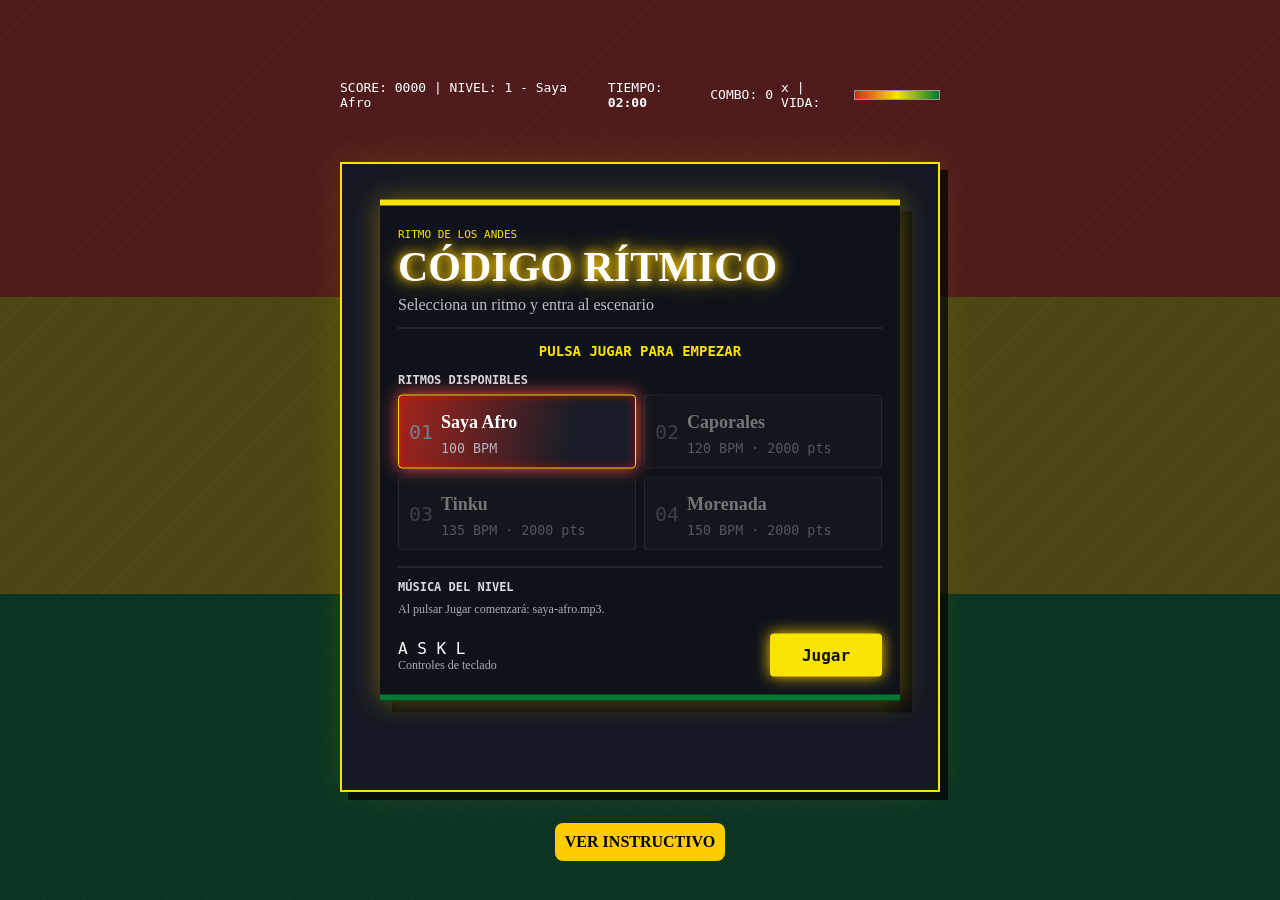
<file: index.html>
<!DOCTYPE html>
<html lang="es">
<head>
  <meta charset="UTF-8">
  <meta name="viewport" content="width=device-width, initial-scale=1.0">
  <title>Código Rítmico - Bolivia</title>
  <link rel="stylesheet" href="css/estilos.css">
</head>
<body>
  <div class="fondo-bolivia"></div>

  <div id="hud">
    <div>SCORE: <span id="score">0000</span> | NIVEL: <span id="nivelActual">1</span> - <span id="nombreNivel">Saya Afro</span></div>
    <div><span>TIEMPO: <strong id="tiempo">02:00</strong></span> COMBO: <span id="combo">0</span>x | VIDA: <div class="barra"><div id="vida"></div></div></div>
  </div>

  <main class="juego">
    <canvas id="canvas" width="600" height="700" aria-label="Tablero de ritmo"></canvas>

    <div id="controles-movil" class="controles-movil" aria-label="Controles táctiles">
      <button class="btn-movil rojo" data-tecla="a" aria-label="Tocar carril A">A</button>
      <button class="btn-movil amarillo" data-tecla="s" aria-label="Tocar carril S">S</button>
      <button class="btn-movil verde" data-tecla="k" aria-label="Tocar carril K">K</button>
      <button class="btn-movil azul" data-tecla="l" aria-label="Tocar carril L">L</button>
    </div>
  </main>

  <section id="menu" class="menu" aria-labelledby="titulo-juego">
    <div class="menu-cabecera">
      <span class="marca">RITMO DE LOS ANDES</span>
      <h1 id="titulo-juego">CÓDIGO RÍTMICO</h1>
      <p class="sub">Selecciona un ritmo y entra al escenario</p>
    </div>

    <div id="mensajeCentro" class="mensaje-centro" aria-live="polite">PULSA JUGAR PARA EMPEZAR</div>

    <div class="panel-menu">
      <h2>Ritmos disponibles</h2>
      <div class="niveles">
        <button class="nivel-btn activo" data-nivel="0"><span>01</span><strong>Saya Afro</strong><small>100 BPM</small></button>
        <button class="nivel-btn" data-nivel="1"><span>02</span><strong>Caporales</strong><small>120 BPM</small></button>
        <button class="nivel-btn" data-nivel="2"><span>03</span><strong>Tinku</strong><small>135 BPM</small></button>
        <button class="nivel-btn" data-nivel="3"><span>04</span><strong>Morenada</strong><small>150 BPM</small></button>
      </div>
    </div>

    <div class="panel-musica">
      <h2>Música del nivel</h2>
      <p id="musicStatus" role="status" aria-live="polite">La música comenzará al pulsar Jugar.</p>
    </div>

    <div class="menu-pie">
      <p><span>A S K L</span> Controles de teclado</p>
      <button id="btnJugar" class="btn-jugar">Jugar</button>
    </div>
  </section>
  <a href="instructivo.html" style="color: white; background: #ffcc00; color: black; padding: 10px; border-radius: 8px; text-decoration: none; font-weight: bold;">VER INSTRUCTIVO</a>
  <script src="js/Datos.js"></script>
</body>
</html>
</file>
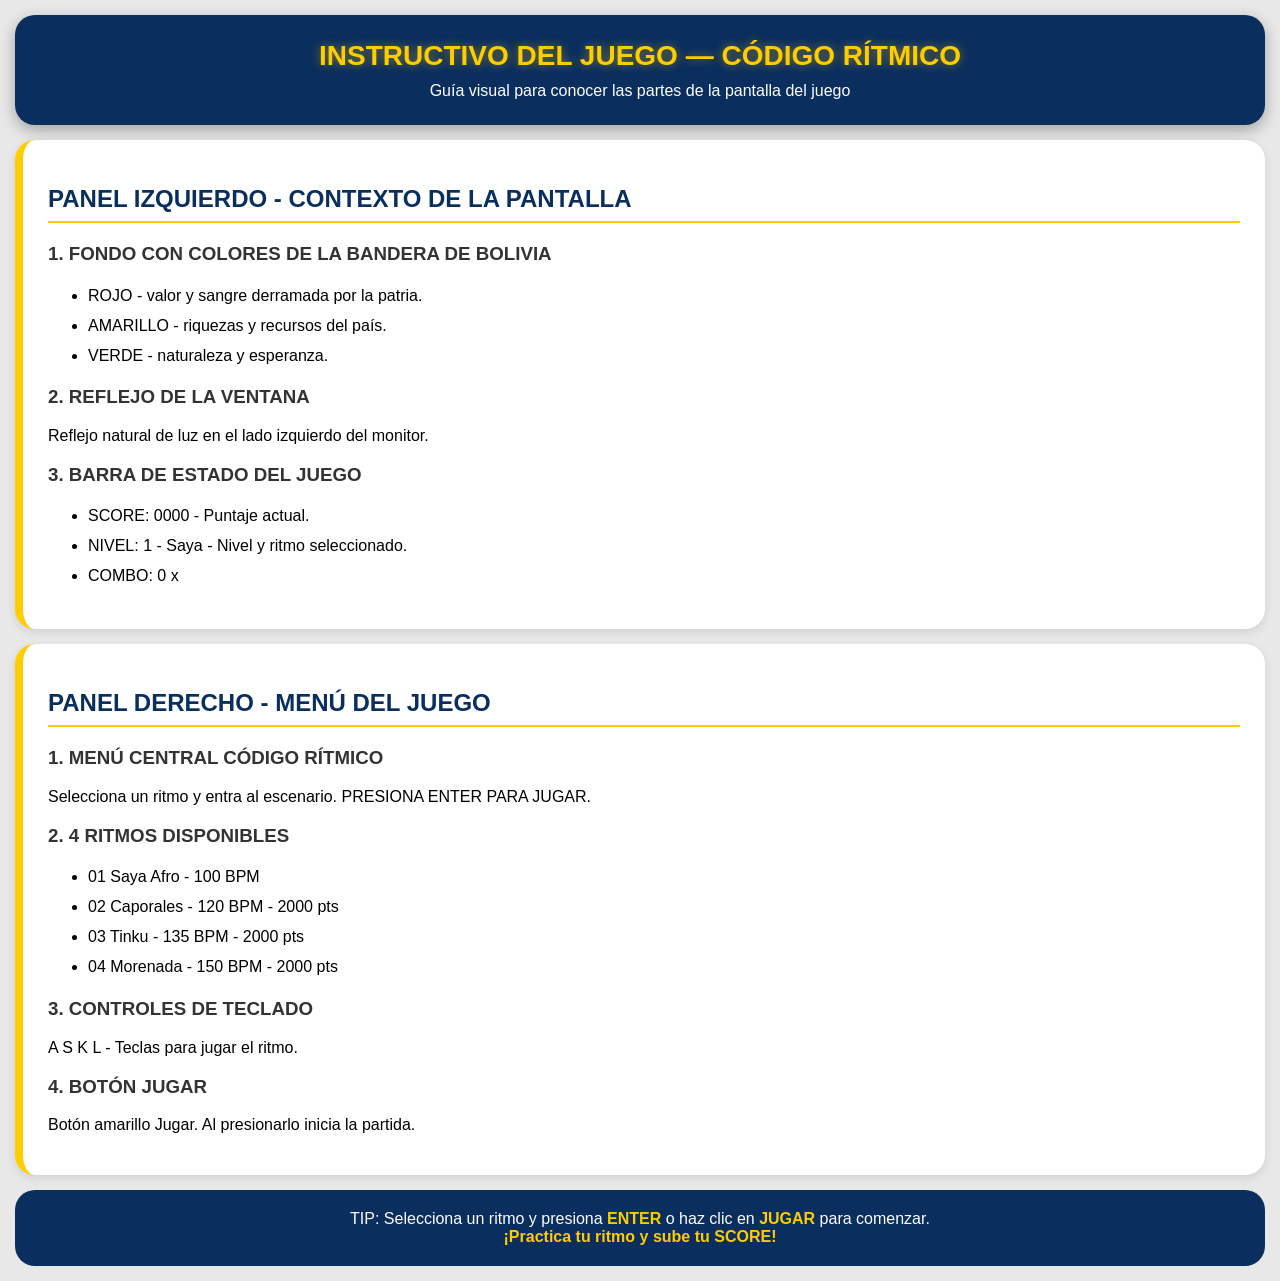
<file: instructivo.html>
<!DOCTYPE html>
<html lang="es">
<head>
<meta charset="UTF-8">
<title>Instructivo - Código Rítmico</title>
<style>
 body{font-family:Arial,sans-serif;background:#e8e8e8;padding:15px;margin:0}
  header{background:#0a2e5e;color:white;text-align:center;padding:25px 20px;border-radius:20px;box-shadow:0 5px 15px rgba(0,0,0,0.3)}
  header h1{color:#ffcc00;margin:0;font-size:28px;text-shadow:0 0 10px rgba(255,204,0,0.5)}
  header p{margin:10px 0 0 0}
  .caja{background:white;padding:25px;border-radius:20px;margin-top:15px;box-shadow:0 3px 10px rgba(0,0,0,0.1);border-left:8px solid #ffcc00}
  h2{color:#0a2e5e;border-bottom:2px solid #ffcc00;padding-bottom:8px}
  h3{color:#333}
  li{margin:6px 0;line-height:1.5}
  footer{background:#0a2e5e;color:white;text-align:center;padding:20px;border-radius:20px;margin-top:15px}
  footer b{color:#ffcc00}
  .btn-volver{display:inline-block;background:#ffcc00;color:#111;text-decoration:none;font-weight:bold;padding:12px 25px;border-radius:10px;margin-top:15px;box-shadow:0 4px 0 #b89b00}
</style>
</head>
<body>

<header>
  <h1>INSTRUCTIVO DEL JUEGO — CÓDIGO RÍTMICO</h1>
  <p>Guía visual para conocer las partes de la pantalla del juego</p>
</header>

<div class="caja">
  <h2>PANEL IZQUIERDO - CONTEXTO DE LA PANTALLA</h2>
  <h3>1. FONDO CON COLORES DE LA BANDERA DE BOLIVIA</h3>
  <ul>
    <li>ROJO - valor y sangre derramada por la patria.</li>
    <li>AMARILLO - riquezas y recursos del país.</li>
    <li>VERDE - naturaleza y esperanza.</li>
  </ul>

  <h3>2. REFLEJO DE LA VENTANA</h3>
  <p>Reflejo natural de luz en el lado izquierdo del monitor.</p>

  <h3>3. BARRA DE ESTADO DEL JUEGO</h3>
  <ul>
    <li>SCORE: 0000 - Puntaje actual.</li>
    <li>NIVEL: 1 - Saya - Nivel y ritmo seleccionado.</li>
    <li>COMBO: 0 x</li>
  </ul>
</div>

<div class="caja">
  <h2>PANEL DERECHO - MENÚ DEL JUEGO</h2>
  <h3>1. MENÚ CENTRAL CÓDIGO RÍTMICO</h3>
  <p>Selecciona un ritmo y entra al escenario. PRESIONA ENTER PARA JUGAR.</p>

  <h3>2. 4 RITMOS DISPONIBLES</h3>
  <ul>
    <li>01 Saya Afro - 100 BPM</li>
    <li>02 Caporales - 120 BPM - 2000 pts</li>
    <li>03 Tinku - 135 BPM - 2000 pts</li>
    <li>04 Morenada - 150 BPM - 2000 pts</li>
  </ul>

  <h3>3. CONTROLES DE TECLADO</h3>
  <p>A S K L - Teclas para jugar el ritmo.</p>

  <h3>4. BOTÓN JUGAR</h3>
  <p>Botón amarillo Jugar. Al presionarlo inicia la partida.</p>
</div>

<footer>
  TIP: Selecciona un ritmo y presiona <b>ENTER</b> o haz clic en <b>JUGAR</b> para comenzar.<br>
  <b>¡Practica tu ritmo y sube tu SCORE!</b>
</footer>

</body>
</html>
</file>
<file: css/estilos.css>
:root {
  --rojo: #d52b1e;
  --amarillo: #f9e300;
  --verde: #007a33;
  --azul: #45f3ff;
  --noche: #10131a;
  --panel: #191d27;
}

* { margin: 0; padding: 0; box-sizing: border-box; }

body {
  min-height: 100vh;
  overflow-x: hidden;
  display: grid;
  place-items: center;
  padding: 24px 16px;
  color: #f6f7f9;
  background:
    linear-gradient(180deg, rgba(213,43,30,.32) 0 33%, rgba(249,227,0,.25) 33% 66%, rgba(0,122,51,.32) 66%),
    repeating-linear-gradient(135deg, transparent 0 28px, rgba(255,255,255,.025) 28px 29px),
    var(--noche);
  font-family: Georgia, 'Times New Roman', serif;
  user-select: none;
}

button { font: inherit; }

#hud {
  width: min(600px, 94vw);
  min-height: 48px;
  margin-bottom: 12px;
  display: flex;
  justify-content: space-between;
  align-items: center;
  gap: 16px;
  color: #fff;
  font-family: Consolas, monospace;
  font-size: 13px;
  letter-spacing: 0;
}

#hud > div:last-child { display: flex; align-items: center; gap: 8px; }
.barra { width: 92px; height: 10px; overflow: hidden; border: 1px solid rgba(255,255,255,.55); background: rgba(0,0,0,.45); }
#vida { width: 100%; height: 100%; background: linear-gradient(90deg, var(--rojo), var(--amarillo), var(--verde)); transition: width .2s; }

.juego { display: grid; justify-items: center; }
canvas {
  width: min(600px, 94vw);
  height: min(700px, 70vh);
  background: #151923;
  border: 2px solid var(--amarillo);
  box-shadow: 8px 8px 0 rgba(0,0,0,.7), 0 0 32px rgba(249,227,0,.12);
}

.menu {
  position: fixed;
  z-index: 10;
  inset: 50% auto auto 50%;
  transform: translate(-50%, -50%);
  width: min(520px, calc(100vw - 28px));
  max-height: calc(100vh - 28px);
  overflow-y: auto;
  padding: 18px;
  background: rgba(16,19,26,.97);
  border-top: 6px solid var(--amarillo);
  border-bottom: 6px solid var(--verde);
  box-shadow: 12px 12px 0 rgba(0,0,0,.58);
}

.menu-cabecera { text-align: left; border-bottom: 1px solid rgba(255,255,255,.16); padding-bottom: 14px; }
.marca { color: var(--amarillo); font-family: Consolas, monospace; font-size: 11px; }
.menu h1 { margin-top: 4px; color: #fff; font-size: clamp(28px, 8vw, 42px); line-height: 1; letter-spacing: 0; }
.sub { margin-top: 8px; color: #bcc0c7; }
.mensaje-centro { min-height: 44px; display: grid; place-items: center; color: var(--amarillo); font-family: Consolas, monospace; font-size: 14px; font-weight: bold; text-align: center; }
.panel-menu h2 { margin-bottom: 8px; color: #d9dae0; font-family: Consolas, monospace; font-size: 12px; text-transform: uppercase; }
.niveles { display: grid; grid-template-columns: repeat(2, 1fr); gap: 8px; }
.nivel-btn {
  min-height: 74px;
  display: grid;
  grid-template-columns: 32px 1fr;
  grid-template-rows: 1fr 20px;
  align-items: center;
  padding: 10px;
  border: 1px solid #464b58;
  border-radius: 4px;
  color: #fff;
  background: var(--panel);
  text-align: left;
  cursor: pointer;
}
.nivel-btn span { grid-row: 1 / 3; color: #767d8d; font-family: Consolas, monospace; font-size: 20px; }
.nivel-btn strong { font-size: 18px; }
.nivel-btn small { color: #aeb3bd; font-family: Consolas, monospace; }
.nivel-btn.activo { border-color: var(--amarillo); background: linear-gradient(100deg, rgba(213,43,30,.75), var(--panel) 72%); box-shadow: inset 4px 0 var(--amarillo); }
.nivel-btn.bloqueado { opacity: .42; filter: grayscale(.7); cursor: not-allowed; }
.nivel-btn.bloqueado small::after { content: " · 2000 pts"; }
.menu-pie { margin-top: 14px; display: flex; align-items: center; justify-content: space-between; gap: 12px; }
.menu-pie p { color: #aaaebb; font-size: 12px; }
.menu-pie p span { display: block; color: #fff; font-family: Consolas, monospace; font-size: 16px; }
.btn-jugar { min-width: 112px; padding: 12px 18px; border: 0; border-radius: 4px; color: #111; background: var(--amarillo); font-family: Consolas, monospace; font-weight: bold; cursor: pointer; }

.panel-musica { margin-top: 16px; padding-top: 12px; border-top: 1px solid rgba(255,255,255,.16); }
.panel-musica h2 { margin-bottom: 8px; color: #d9dae0; font-family: Consolas, monospace; font-size: 12px; text-transform: uppercase; }
.panel-musica p { min-height: 18px; margin: 6px 0; color: #aaaebb; font-size: 12px; }

.controles-movil { width: min(600px, 94vw); display: none; grid-template-columns: repeat(4, 1fr); gap: 8px; margin-top: 12px; }
.btn-movil { height: 58px; border: 2px solid rgba(255,255,255,.7); border-radius: 4px; color: #fff; background: rgba(16,19,26,.9); font-family: Consolas, monospace; font-size: 20px; font-weight: bold; touch-action: manipulation; }
.btn-movil.rojo { border-bottom-color: var(--rojo); }
.btn-movil.amarillo { border-bottom-color: var(--amarillo); }
.btn-movil.verde { border-bottom-color: var(--verde); }
.btn-movil.azul { border-bottom-color: var(--azul); }

@media (hover: none), (max-width: 650px) {
  body { padding: 10px 0 16px; }
  #hud { flex-direction: column; align-items: stretch; min-height: 58px; font-size: 12px; }
  #hud > div:last-child { justify-content: space-between; }
  canvas { height: 58vh; min-height: 390px; }
  .controles-movil { display: grid; }
}

@media (max-width: 420px) {
  .niveles { grid-template-columns: 1fr; }
  .nivel-btn { min-height: 62px; }
  .menu-pie { align-items: stretch; flex-direction: column; }
  .btn-jugar { width: 100%; }
}
/* ===== MEJORAS PARA QUE SE VEA MAS MEJOR - PEGAR AL FINAL ===== */

/* 1. Título CÓDIGO RÍTMICO con brillo y latido */
.menu h1{
  text-shadow: 0 0 10px #ffcc00, 0 0 20px #ffcc00;
  animation: latido 1.5s infinite;
}
@keyframes latido{
  0%{transform: scale(1)}
  50%{transform: scale(1.03)}
  100%{transform: scale(1)}
}

/* 2. Botón JUGAR que parpadea */
.btn-jugar{
  animation: parpadeo 1s infinite !important;
  box-shadow: 0 0 15px #ffcc00 !important;
}
@keyframes parpadeo{
  0%{transform: scale(1)}
  50%{transform: scale(1.08)}
  100%{transform: scale(1)}
}

/* 3. Ritmos que se iluminan al pasar el mouse */
.nivel-btn:hover{
  transform: scale(1.05) !important;
  border-color: #ffcc00 !important;
  box-shadow: 0 0 15px #ffcc00 !important;
  cursor: pointer;
}

/* 4. El ritmo seleccionado más fuerte */
.nivel-btn.activo{
  box-shadow: 0 0 18px #ff4d4d, inset 0 0 10px rgba(255,0,0,0.5) !important;
}

/* 5. Menú con borde más bonito */
.menu{
  box-shadow: 0 0 25px rgba(255,204,0,0.4), 12px 12px 0 rgba(0,0,0,0.58) !important;
}
</file>
